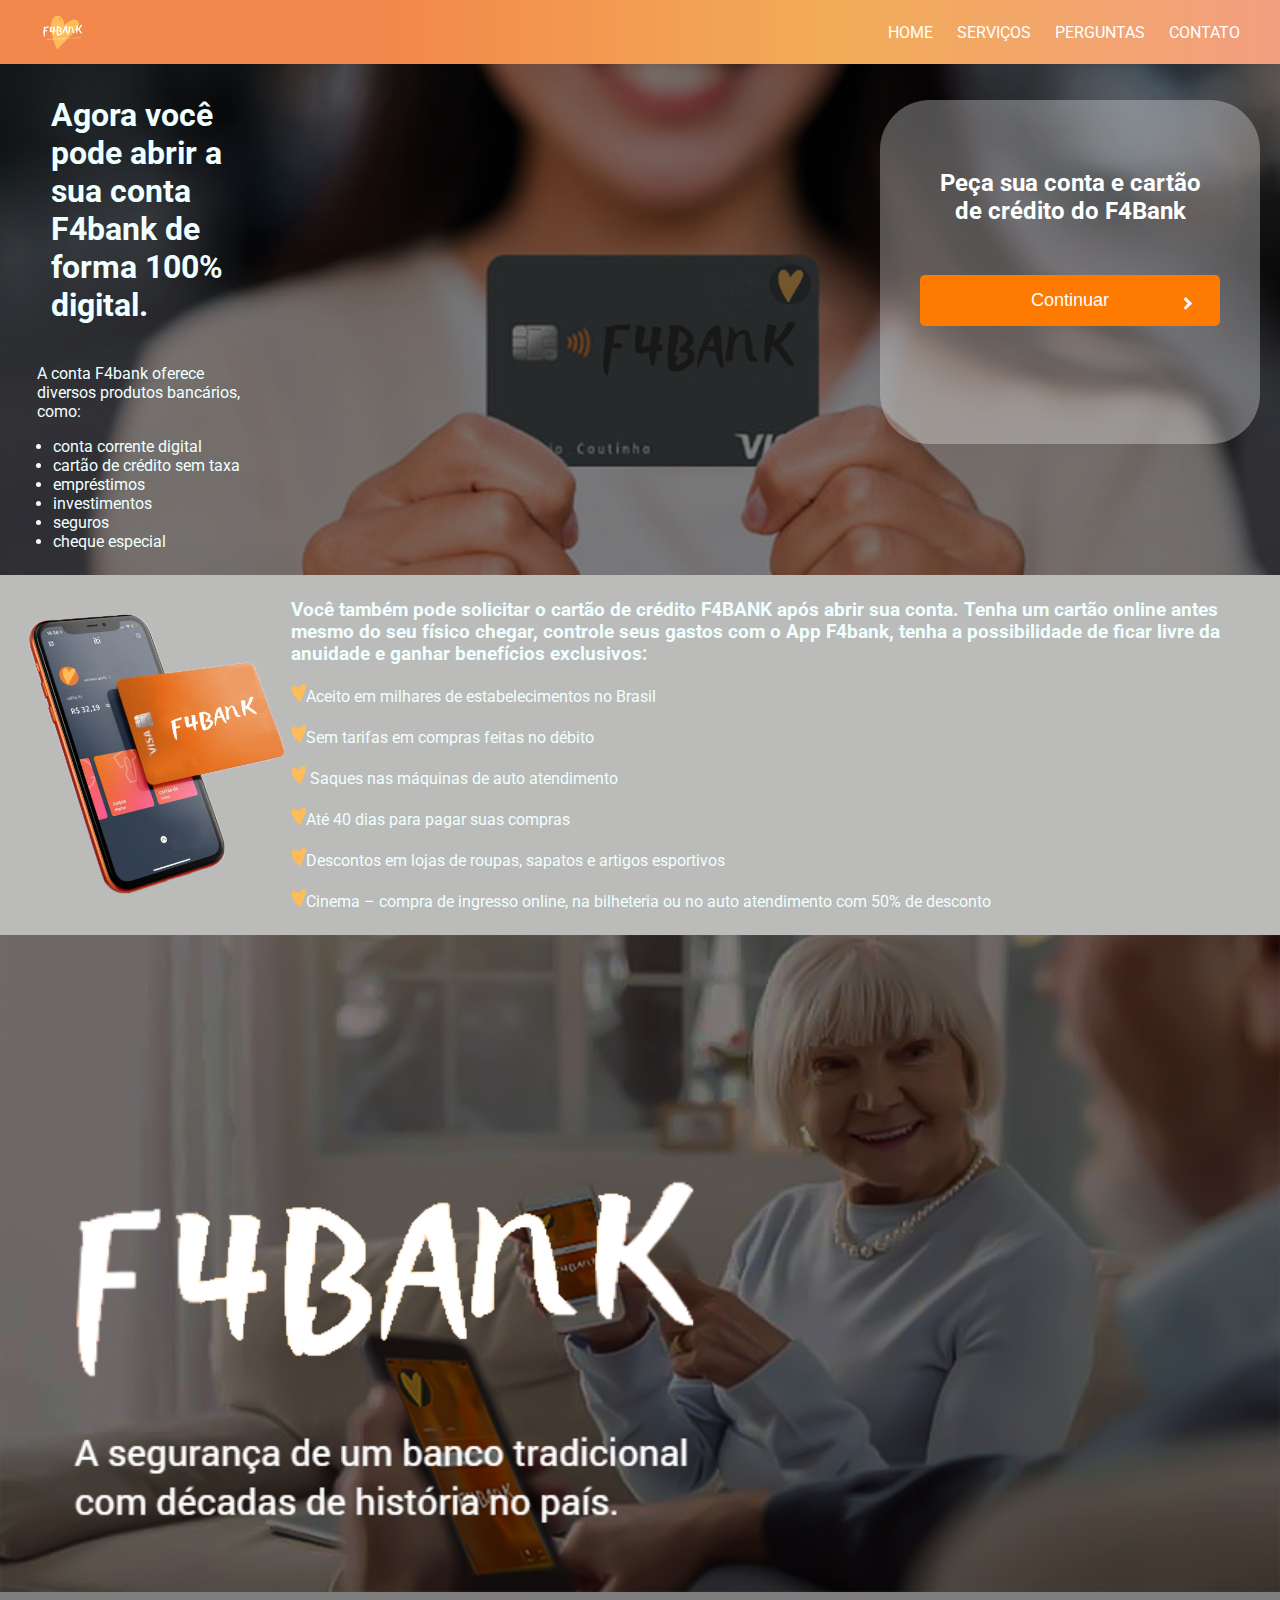
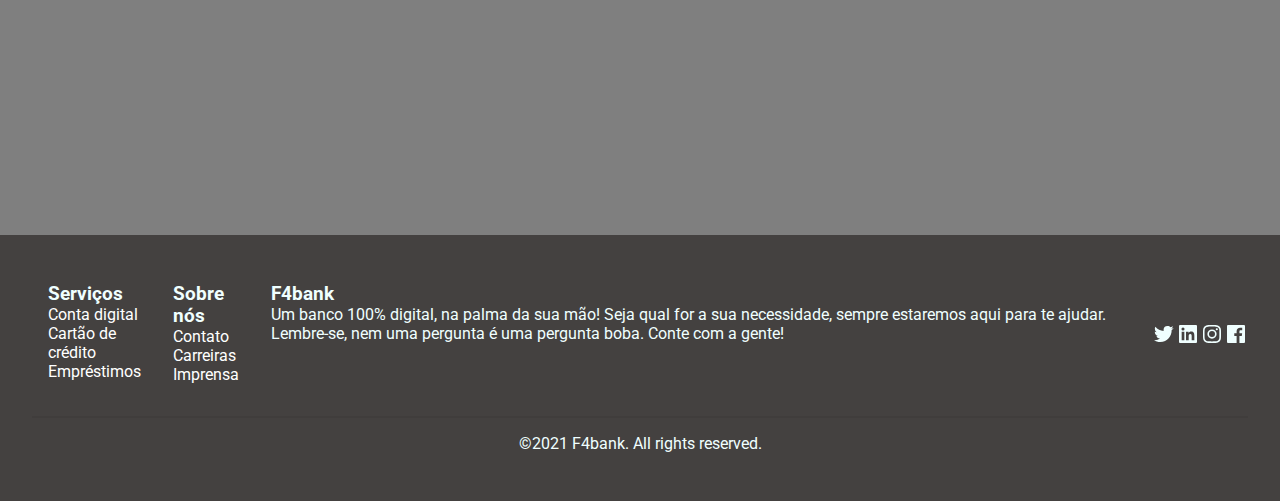
<file: projeto-f4bank/index.html>
<!DOCTYPE html>
<html lang="en">
<head>
    <meta charset="UTF-8">
    <meta http-equiv="X-UA-Compatible" content="IE=edge">
    <meta name="viewport" content="width=device-width, initial-scale=1.0">
    <title>Document</title>
    <link rel="stylesheet" type="text/css" href="styles.css">
</head>
<body class="container-flex">
    <header class="container-menu">
        
        <img id="logo-menu" src="img/f4bank-removebg-preview.png" alt="logo-f4bank">
        <nav class="menu">
            <input type="checkbox" id="check">
            <label for="check" class="check-btn">
                <img src="img/menu-regular-24.png" alt="abrir-menu-mobile" class="bx-menu-open">   
            </label> 
            
            <ul class="itens-menu">
                <li id="lista-menu"><a class="item 1" href="index.html">HOME</a></li>
                <li id="lista-menu"><a class="item 2" href="#">SERVIÇOS</a></li>
                <li id="lista-menu"><a class="item 3" href="#">PERGUNTAS</a></li>
                <li id="lista-menu"><a class="item 4" href="contato.html">CONTATO</a></li>
            </ul>      
        </nav>

    </header>
    <main class= "container-main" >
        
        <!-- PRIMEIRA SEÇÃO -->
        <section class= "primeira-secao">
            
            <div class="box-secao1">
                <h1 class="titulo"> Agora você  pode abrir a sua conta F4bank de 
                    forma 100% digital.
                </h1>                    
                    
                <p class="subtitulo"> A conta F4bank oferece diversos produtos bancários, como:</p>    
                    
                <ul class="lista"> 
                    <li>conta corrente digital</li> 
                    <li>cartão de crédito sem taxa</li> 
                    <li>empréstimos</li> 
                    <li>investimentos</li> 
                    <li>seguros</li> 
                    <li>cheque especial</li>                
                </ul>                
            </div>

            <div class="solicitar-conta">
                <h2>Peça sua conta e cartão<br> de crédito do F4Bank</h2>
                <a href="contato.html"><button>Continuar</button></a>
            </div>
        
        </section>
        
        <!-- SEGUNDA SEÇÃO -->
        <section class= "segunda-secao">
            <div class="box-img">
                <img  class="imagem-celular" src="img/segundofundo.png" alt="imagem do app do  F4bank e do cartão de crédito"/></img>    
            </div>
            
            
            <div class="box-secao2">
                <h3 id = "texto-secao2">Você também pode solicitar o cartão de crédito F4BANK após abrir sua conta. Tenha um cartão online antes mesmo do seu físico chegar, controle seus gastos com o App F4bank, tenha a possibilidade de ficar livre da anuidade e ganhar benefícios exclusivos:</h3><br>
            
                <ul class="lista-secao2"> 
                    <li><img id="heart" src="img/heart.png" height="18"></img>Aceito em milhares de estabelecimentos no Brasil </li> <br>
                    <li><img id="heart" src="img/heart.png" height="18"></img>Sem tarifas em compras feitas no débito</li> <br>
                    <li><img id="heart" src="img/heart.png" height="18"></img> Saques nas máquinas de auto atendimento</li><br>
                    <li><img id="heart" src="img/heart.png" height="18"></img>Até 40 dias para pagar suas compras</li> <br>
                    <li><img id="heart" src="img/heart.png" height="18"></img>Descontos em lojas de roupas, sapatos e artigos esportivos</li><br>
                    <li><img id="heart" src="img/heart.png" height="18"></img>Cinema – compra de ingresso online, na bilheteria ou no auto atendimento com 50% de desconto</li>
                </ul> 
            </div>
        </section>
        
        <!-- TERCEIRA SEÇÃO -->
        <section class= "terceira-secao">
            <div class="box-secao3">
                <img  class="imagem-container03" src="img/letra (1).png" alt="imagem do app do  F4bank e do cartão de crédito"/></img>                 
            </div>
        </section> 

    </main>
    <footer class="container-footer">

        <div class="bloco1-footer">
            <div class="lista-footer">
                <div class="bloco-texto1">
                    <h3>Serviços</h3>
                    <ul class="bloco-lista">
                        <li><a href="#">Conta digital</a></li>
                        <li><a href="#">Cartão de crédito</a></li>
                        <li><a href="#">Empréstimos</a></li>
                    </ul>
                </div>
                <div class="bloco-texto2">
                    <h3>Sobre nós</h3>
                    <ul class="bloco-lista">
                        <li><a href="contato.html">Contato</a></li>
                        <li><a href="#">Carreiras</a></li>
                        <li><a href="#">Imprensa</a></li>
                    </ul>
                </div>            
            </div>

            <div class="bloco-texto3">
                <h3>F4bank</h3>
                <p class="descricao">Um banco 100% digital, na palma da sua mão! Seja qual for
                    a sua necessidade, sempre estaremos aqui para te ajudar. Lembre-se, nem uma pergunta
                    é uma pergunta boba. Conte com a gente!
                </p>
            </div>
            
            <div class="redes-sociais">
                <svg xmlns="http://www.w3.org/2000/svg" width="24" height="24" viewBox="0 0 24 24" style="fill: rgb(240, 255, 255);transform: ;msFilter:;"><path d="M19.633 7.997c.013.175.013.349.013.523 0 5.325-4.053 11.461-11.46 11.461-2.282 0-4.402-.661-6.186-1.809.324.037.636.05.973.05a8.07 8.07 0 0 0 5.001-1.721 4.036 4.036 0 0 1-3.767-2.793c.249.037.499.062.761.062.361 0 .724-.05 1.061-.137a4.027 4.027 0 0 1-3.23-3.953v-.05c.537.299 1.16.486 1.82.511a4.022 4.022 0 0 1-1.796-3.354c0-.748.199-1.434.548-2.032a11.457 11.457 0 0 0 8.306 4.215c-.062-.3-.1-.611-.1-.923a4.026 4.026 0 0 1 4.028-4.028c1.16 0 2.207.486 2.943 1.272a7.957 7.957 0 0 0 2.556-.973 4.02 4.02 0 0 1-1.771 2.22 8.073 8.073 0 0 0 2.319-.624 8.645 8.645 0 0 1-2.019 2.083z"></path></svg>
                <svg xmlns="http://www.w3.org/2000/svg" width="24" height="24" viewBox="0 0 24 24" style="fill: rgb(240, 255, 255);transform: ;msFilter:;"><path d="M20 3H4a1 1 0 0 0-1 1v16a1 1 0 0 0 1 1h16a1 1 0 0 0 1-1V4a1 1 0 0 0-1-1zM8.339 18.337H5.667v-8.59h2.672v8.59zM7.003 8.574a1.548 1.548 0 1 1 0-3.096 1.548 1.548 0 0 1 0 3.096zm11.335 9.763h-2.669V14.16c0-.996-.018-2.277-1.388-2.277-1.39 0-1.601 1.086-1.601 2.207v4.248h-2.667v-8.59h2.56v1.174h.037c.355-.675 1.227-1.387 2.524-1.387 2.704 0 3.203 1.778 3.203 4.092v4.71z"></path></svg>
                <svg xmlns="http://www.w3.org/2000/svg" width="24" height="24" viewBox="0 0 24 24" style="fill: rgb(240, 255, 255);transform: ;msFilter:;"><path d="M11.999 7.377a4.623 4.623 0 1 0 0 9.248 4.623 4.623 0 0 0 0-9.248zm0 7.627a3.004 3.004 0 1 1 0-6.008 3.004 3.004 0 0 1 0 6.008z"></path><circle cx="16.806" cy="7.207" r="1.078"></circle><path d="M20.533 6.111A4.605 4.605 0 0 0 17.9 3.479a6.606 6.606 0 0 0-2.186-.42c-.963-.042-1.268-.054-3.71-.054s-2.755 0-3.71.054a6.554 6.554 0 0 0-2.184.42 4.6 4.6 0 0 0-2.633 2.632 6.585 6.585 0 0 0-.419 2.186c-.043.962-.056 1.267-.056 3.71 0 2.442 0 2.753.056 3.71.015.748.156 1.486.419 2.187a4.61 4.61 0 0 0 2.634 2.632 6.584 6.584 0 0 0 2.185.45c.963.042 1.268.055 3.71.055s2.755 0 3.71-.055a6.615 6.615 0 0 0 2.186-.419 4.613 4.613 0 0 0 2.633-2.633c.263-.7.404-1.438.419-2.186.043-.962.056-1.267.056-3.71s0-2.753-.056-3.71a6.581 6.581 0 0 0-.421-2.217zm-1.218 9.532a5.043 5.043 0 0 1-.311 1.688 2.987 2.987 0 0 1-1.712 1.711 4.985 4.985 0 0 1-1.67.311c-.95.044-1.218.055-3.654.055-2.438 0-2.687 0-3.655-.055a4.96 4.96 0 0 1-1.669-.311 2.985 2.985 0 0 1-1.719-1.711 5.08 5.08 0 0 1-.311-1.669c-.043-.95-.053-1.218-.053-3.654 0-2.437 0-2.686.053-3.655a5.038 5.038 0 0 1 .311-1.687c.305-.789.93-1.41 1.719-1.712a5.01 5.01 0 0 1 1.669-.311c.951-.043 1.218-.055 3.655-.055s2.687 0 3.654.055a4.96 4.96 0 0 1 1.67.311 2.991 2.991 0 0 1 1.712 1.712 5.08 5.08 0 0 1 .311 1.669c.043.951.054 1.218.054 3.655 0 2.436 0 2.698-.043 3.654h-.011z"></path></svg>
                <svg xmlns="http://www.w3.org/2000/svg" width="24" height="24" viewBox="0 0 24 24" style="fill: rgb(240, 255, 255);transform: ;msFilter:;"><path d="M20 3H4a1 1 0 0 0-1 1v16a1 1 0 0 0 1 1h8.615v-6.96h-2.338v-2.725h2.338v-2c0-2.325 1.42-3.592 3.5-3.592.699-.002 1.399.034 2.095.107v2.42h-1.435c-1.128 0-1.348.538-1.348 1.325v1.735h2.697l-.35 2.725h-2.348V21H20a1 1 0 0 0 1-1V4a1 1 0 0 0-1-1z"></path></svg>
            </div>
        </div>
        
        <div class="bloco2-footer">
            <p>©2021 F4bank. All rights reserved.</p> 
        </div>
    
    </footer>
</body>
</html>
</file>
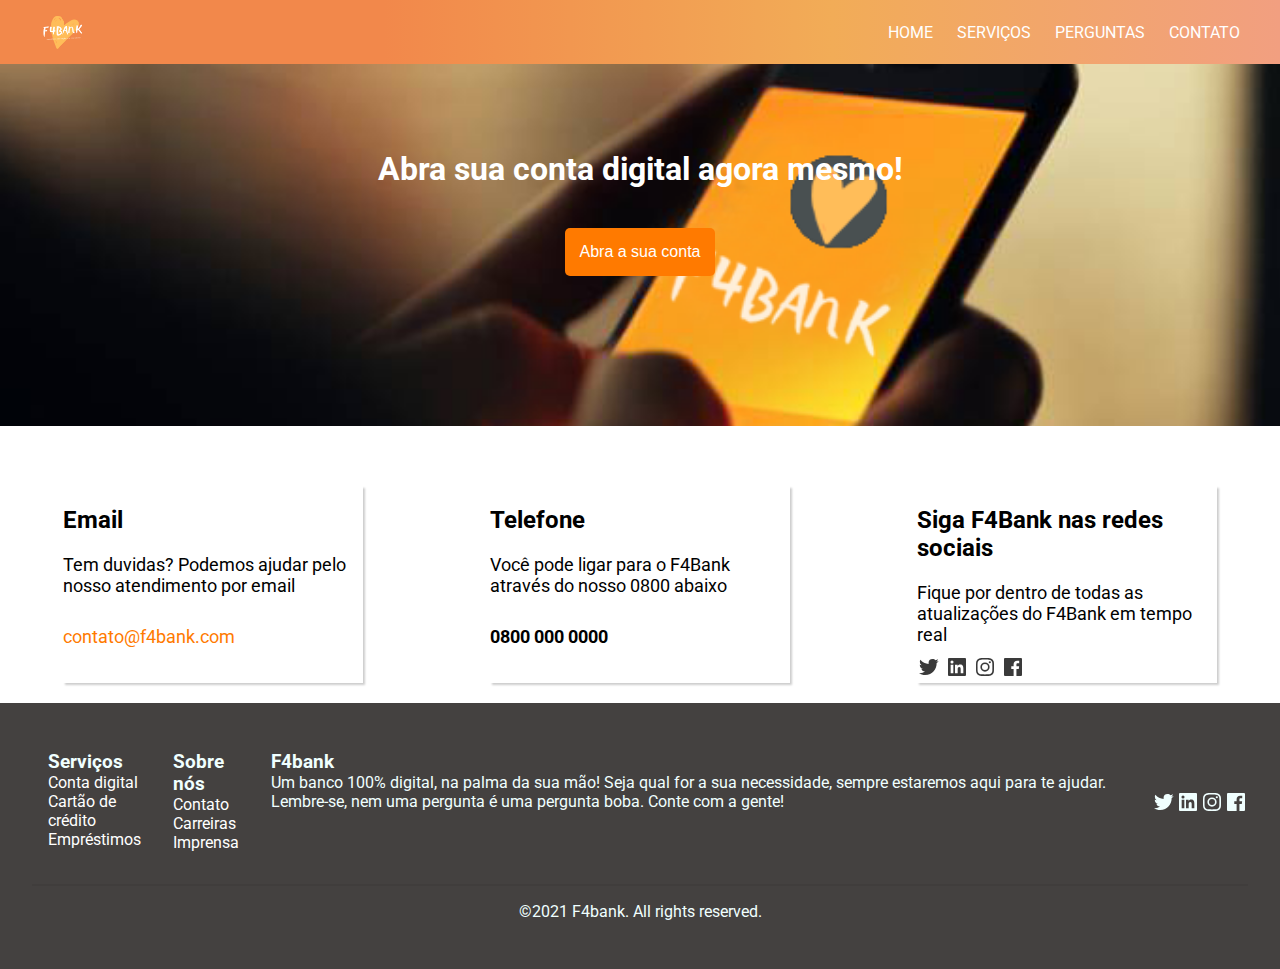
<file: projeto-f4bank/contato.html>
<!DOCTYPE html>
<html lang="en">
<head>
    <meta charset="UTF-8">
    <meta http-equiv="X-UA-Compatible" content="IE=edge">
    <meta name="viewport" content="width=device-width, initial-scale=1.0">
    <title>Document</title>
    <link rel="stylesheet" type="text/css" href="styles.css">
    <link rel="stylesheet" type="text/css" href="contato.css">
</head>
<body class="container-flex">
    <header class="container-menu">
        
        <img id="logo-menu" src="img/f4bank-removebg-preview.png" alt="logo-f4bank">
        <nav class="menu">
            <input type="checkbox" id="check">
            <label for="check" class="check-btn">
                <img src="img/menu-regular-24.png" alt="abrir-menu-mobile" class="bx-menu-open">   
            </label> 
            
            <ul class="itens-menu">
                <li id="lista-menu"><a class="item 1" href="index.html">HOME</a></li>
                <li id="lista-menu"><a class="item 2" href="#">SERVIÇOS</a></li>
                <li id="lista-menu"><a class="item 3" href="#">PERGUNTAS</a></li>
                <li id="lista-menu"><a class="item 4" href="contato.html">CONTATO</a></li>
            </ul>      
        </nav>

    </header>
    <main>
        <div class="conta-digital">
            
            <h1>Abra sua conta digital agora mesmo!</h1>
            <button class="btn-conta-digital">Abra a sua conta</button>


        </div>
        <div class="container-contato">
            <div class="email">
                <h2>Email</h2>
                <p>Tem duvidas? Podemos ajudar pelo nosso atendimento por email</p>
                <a id="email-contato" href="">contato@f4bank.com</a> 
            </div>

            <div class="telefone">
                <h2>Telefone</h2>
                <p>Você pode ligar para o F4Bank através do nosso 0800 abaixo</p>
                <p id="telefone-contato"><b>0800 000 0000</b></p>
            </div>

            <div class="sociais">
                <h2>Siga F4Bank nas redes sociais</h2>
                <p>Fique por dentro de todas as atualizações do F4Bank em tempo real</p>
                <svg xmlns="http://www.w3.org/2000/svg" width="24" height="24" viewBox="0 0 24 24" style="fill: rgb(58, 58, 58);transform: msFilter"><path d="M19.633 7.997c.013.175.013.349.013.523 0 5.325-4.053 11.461-11.46 11.461-2.282 0-4.402-.661-6.186-1.809.324.037.636.05.973.05a8.07 8.07 0 0 0 5.001-1.721 4.036 4.036 0 0 1-3.767-2.793c.249.037.499.062.761.062.361 0 .724-.05 1.061-.137a4.027 4.027 0 0 1-3.23-3.953v-.05c.537.299 1.16.486 1.82.511a4.022 4.022 0 0 1-1.796-3.354c0-.748.199-1.434.548-2.032a11.457 11.457 0 0 0 8.306 4.215c-.062-.3-.1-.611-.1-.923a4.026 4.026 0 0 1 4.028-4.028c1.16 0 2.207.486 2.943 1.272a7.957 7.957 0 0 0 2.556-.973 4.02 4.02 0 0 1-1.771 2.22 8.073 8.073 0 0 0 2.319-.624 8.645 8.645 0 0 1-2.019 2.083z"></path></svg>
                <svg xmlns="http://www.w3.org/2000/svg" width="24" height="24" viewBox="0 0 24 24" style="fill: rgb(58, 58, 58);transform: msFilter"><path d="M20 3H4a1 1 0 0 0-1 1v16a1 1 0 0 0 1 1h16a1 1 0 0 0 1-1V4a1 1 0 0 0-1-1zM8.339 18.337H5.667v-8.59h2.672v8.59zM7.003 8.574a1.548 1.548 0 1 1 0-3.096 1.548 1.548 0 0 1 0 3.096zm11.335 9.763h-2.669V14.16c0-.996-.018-2.277-1.388-2.277-1.39 0-1.601 1.086-1.601 2.207v4.248h-2.667v-8.59h2.56v1.174h.037c.355-.675 1.227-1.387 2.524-1.387 2.704 0 3.203 1.778 3.203 4.092v4.71z"></path></svg>
                <svg xmlns="http://www.w3.org/2000/svg" width="24" height="24" viewBox="0 0 24 24" style="fill: rgb(58, 58, 58);transform: msFilter"><path d="M11.999 7.377a4.623 4.623 0 1 0 0 9.248 4.623 4.623 0 0 0 0-9.248zm0 7.627a3.004 3.004 0 1 1 0-6.008 3.004 3.004 0 0 1 0 6.008z"></path><circle cx="16.806" cy="7.207" r="1.078"></circle><path d="M20.533 6.111A4.605 4.605 0 0 0 17.9 3.479a6.606 6.606 0 0 0-2.186-.42c-.963-.042-1.268-.054-3.71-.054s-2.755 0-3.71.054a6.554 6.554 0 0 0-2.184.42 4.6 4.6 0 0 0-2.633 2.632 6.585 6.585 0 0 0-.419 2.186c-.043.962-.056 1.267-.056 3.71 0 2.442 0 2.753.056 3.71.015.748.156 1.486.419 2.187a4.61 4.61 0 0 0 2.634 2.632 6.584 6.584 0 0 0 2.185.45c.963.042 1.268.055 3.71.055s2.755 0 3.71-.055a6.615 6.615 0 0 0 2.186-.419 4.613 4.613 0 0 0 2.633-2.633c.263-.7.404-1.438.419-2.186.043-.962.056-1.267.056-3.71s0-2.753-.056-3.71a6.581 6.581 0 0 0-.421-2.217zm-1.218 9.532a5.043 5.043 0 0 1-.311 1.688 2.987 2.987 0 0 1-1.712 1.711 4.985 4.985 0 0 1-1.67.311c-.95.044-1.218.055-3.654.055-2.438 0-2.687 0-3.655-.055a4.96 4.96 0 0 1-1.669-.311 2.985 2.985 0 0 1-1.719-1.711 5.08 5.08 0 0 1-.311-1.669c-.043-.95-.053-1.218-.053-3.654 0-2.437 0-2.686.053-3.655a5.038 5.038 0 0 1 .311-1.687c.305-.789.93-1.41 1.719-1.712a5.01 5.01 0 0 1 1.669-.311c.951-.043 1.218-.055 3.655-.055s2.687 0 3.654.055a4.96 4.96 0 0 1 1.67.311 2.991 2.991 0 0 1 1.712 1.712 5.08 5.08 0 0 1 .311 1.669c.043.951.054 1.218.054 3.655 0 2.436 0 2.698-.043 3.654h-.011z"></path></svg>
                <svg xmlns="http://www.w3.org/2000/svg" width="24" height="24" viewBox="0 0 24 24" style="fill: rgb(58, 58, 58);transform: msFilter"><path d="M20 3H4a1 1 0 0 0-1 1v16a1 1 0 0 0 1 1h8.615v-6.96h-2.338v-2.725h2.338v-2c0-2.325 1.42-3.592 3.5-3.592.699-.002 1.399.034 2.095.107v2.42h-1.435c-1.128 0-1.348.538-1.348 1.325v1.735h2.697l-.35 2.725h-2.348V21H20a1 1 0 0 0 1-1V4a1 1 0 0 0-1-1z"></path></svg>
            </div>
        </div>


    </main>
    <footer class="container-footer">

        <div class="bloco1-footer">
            <div class="lista-footer">
                <div class="bloco-texto1">
                    <h3>Serviços</h3>
                    <ul class="bloco-lista">
                        <li><a href="#">Conta digital</a></li>
                        <li><a href="#">Cartão de crédito</a></li>
                        <li><a href="#">Empréstimos</a></li>
                    </ul>
                </div>
                <div class="bloco-texto2">
                    <h3>Sobre nós</h3>
                    <ul class="bloco-lista">
                        <li><a href="contato.html">Contato</a></li>
                        <li><a href="#">Carreiras</a></li>
                        <li><a href="#">Imprensa</a></li>
                    </ul>
                </div>            
            </div>

            <div class="bloco-texto3">
                <h3>F4bank</h3>
                <p class="descricao">Um banco 100% digital, na palma da sua mão! Seja qual for
                    a sua necessidade, sempre estaremos aqui para te ajudar. Lembre-se, nem uma pergunta
                    é uma pergunta boba. Conte com a gente!
                </p>
            </div>
            
            <div class="redes-sociais">
                <svg xmlns="http://www.w3.org/2000/svg" width="24" height="24" viewBox="0 0 24 24" style="fill: rgb(240, 255, 255);transform: msFilter"><path d="M19.633 7.997c.013.175.013.349.013.523 0 5.325-4.053 11.461-11.46 11.461-2.282 0-4.402-.661-6.186-1.809.324.037.636.05.973.05a8.07 8.07 0 0 0 5.001-1.721 4.036 4.036 0 0 1-3.767-2.793c.249.037.499.062.761.062.361 0 .724-.05 1.061-.137a4.027 4.027 0 0 1-3.23-3.953v-.05c.537.299 1.16.486 1.82.511a4.022 4.022 0 0 1-1.796-3.354c0-.748.199-1.434.548-2.032a11.457 11.457 0 0 0 8.306 4.215c-.062-.3-.1-.611-.1-.923a4.026 4.026 0 0 1 4.028-4.028c1.16 0 2.207.486 2.943 1.272a7.957 7.957 0 0 0 2.556-.973 4.02 4.02 0 0 1-1.771 2.22 8.073 8.073 0 0 0 2.319-.624 8.645 8.645 0 0 1-2.019 2.083z"></path></svg>
                <svg xmlns="http://www.w3.org/2000/svg" width="24" height="24" viewBox="0 0 24 24" style="fill: rgb(240, 255, 255);transform: msFilter"><path d="M20 3H4a1 1 0 0 0-1 1v16a1 1 0 0 0 1 1h16a1 1 0 0 0 1-1V4a1 1 0 0 0-1-1zM8.339 18.337H5.667v-8.59h2.672v8.59zM7.003 8.574a1.548 1.548 0 1 1 0-3.096 1.548 1.548 0 0 1 0 3.096zm11.335 9.763h-2.669V14.16c0-.996-.018-2.277-1.388-2.277-1.39 0-1.601 1.086-1.601 2.207v4.248h-2.667v-8.59h2.56v1.174h.037c.355-.675 1.227-1.387 2.524-1.387 2.704 0 3.203 1.778 3.203 4.092v4.71z"></path></svg>
                <svg xmlns="http://www.w3.org/2000/svg" width="24" height="24" viewBox="0 0 24 24" style="fill: rgb(240, 255, 255);transform: msFilter"><path d="M11.999 7.377a4.623 4.623 0 1 0 0 9.248 4.623 4.623 0 0 0 0-9.248zm0 7.627a3.004 3.004 0 1 1 0-6.008 3.004 3.004 0 0 1 0 6.008z"></path><circle cx="16.806" cy="7.207" r="1.078"></circle><path d="M20.533 6.111A4.605 4.605 0 0 0 17.9 3.479a6.606 6.606 0 0 0-2.186-.42c-.963-.042-1.268-.054-3.71-.054s-2.755 0-3.71.054a6.554 6.554 0 0 0-2.184.42 4.6 4.6 0 0 0-2.633 2.632 6.585 6.585 0 0 0-.419 2.186c-.043.962-.056 1.267-.056 3.71 0 2.442 0 2.753.056 3.71.015.748.156 1.486.419 2.187a4.61 4.61 0 0 0 2.634 2.632 6.584 6.584 0 0 0 2.185.45c.963.042 1.268.055 3.71.055s2.755 0 3.71-.055a6.615 6.615 0 0 0 2.186-.419 4.613 4.613 0 0 0 2.633-2.633c.263-.7.404-1.438.419-2.186.043-.962.056-1.267.056-3.71s0-2.753-.056-3.71a6.581 6.581 0 0 0-.421-2.217zm-1.218 9.532a5.043 5.043 0 0 1-.311 1.688 2.987 2.987 0 0 1-1.712 1.711 4.985 4.985 0 0 1-1.67.311c-.95.044-1.218.055-3.654.055-2.438 0-2.687 0-3.655-.055a4.96 4.96 0 0 1-1.669-.311 2.985 2.985 0 0 1-1.719-1.711 5.08 5.08 0 0 1-.311-1.669c-.043-.95-.053-1.218-.053-3.654 0-2.437 0-2.686.053-3.655a5.038 5.038 0 0 1 .311-1.687c.305-.789.93-1.41 1.719-1.712a5.01 5.01 0 0 1 1.669-.311c.951-.043 1.218-.055 3.655-.055s2.687 0 3.654.055a4.96 4.96 0 0 1 1.67.311 2.991 2.991 0 0 1 1.712 1.712 5.08 5.08 0 0 1 .311 1.669c.043.951.054 1.218.054 3.655 0 2.436 0 2.698-.043 3.654h-.011z"></path></svg>
                <svg xmlns="http://www.w3.org/2000/svg" width="24" height="24" viewBox="0 0 24 24" style="fill: rgb(240, 255, 255);transform: msFilter"><path d="M20 3H4a1 1 0 0 0-1 1v16a1 1 0 0 0 1 1h8.615v-6.96h-2.338v-2.725h2.338v-2c0-2.325 1.42-3.592 3.5-3.592.699-.002 1.399.034 2.095.107v2.42h-1.435c-1.128 0-1.348.538-1.348 1.325v1.735h2.697l-.35 2.725h-2.348V21H20a1 1 0 0 0 1-1V4a1 1 0 0 0-1-1z"></path></svg>
            </div>
        </div>
        
        <div class="bloco2-footer">
            <p>©2021 F4bank. All rights reserved.</p> 
        </div>
    
    </footer>


    <div class="modal">
        <div id="modal" class="box">
            <form action="">
                <fieldset>
                    <button class="fechar">x</button>
                    <legend><b>Abra agora sua Conta Digital<b></legend>
                        <br>
                    <div class="input">
                        <input type="text" name="nome" id="nome" class="inputUsuario" required>
                        <label for="nome" class="label-contato">Nome completo</label>
                    </div>
                    <br><br>
                    
                    
                    <div class="input">
                        <input type="text" name="email" id="email" class="inputUsuario" required>
                        <label for="nome" class="label-contato">Email</label>
                    </div>
                    <br><br>


                    <div class="input">
                        <input type="tel" name="telefone" id="telefone" class="inputUsuario" required>
                        <label for="nome" class="label-contato">Telefone</label>
                    </div>
                    <br><br>


                        <label for="nome" ><b>Data de nascimento</b></label>
                        <input type="date" name="data_nascimento" id="data_nascimento" required>
                    <br><br>


                    <div class="input">
                        <input type="text" name="telefone" id="telefone" class="inputUsuario" required>
                        <label for="nome" class="label-contato">CPF</label>
                    </div>
                    <br><br>

                    
                    <input type="submit" name="submit" id="submit">
                    
                </fieldset>
            </form>
        </div>
    </div>


    <script>
        function iniciaModal(modalId) {
            const modal = document.getElementById(modalId);
            modal.classList.add('mostrar')
            modal.addEventListener('click', (e) => {
                if(e.target.className ==='fechar'){
                    modal.classList.remove('mostrar');
                }
            });
        }
        const botao = document.querySelector('.btn-conta-digital');
        botao.addEventListener('click', () => iniciaModal('modal'));
        
    </script>

</body>
</html>
</file>
<file: projeto-f4bank/styles.css>
/* ===================================== GOOGLE FONTS ===================================== */
@import url('https://fonts.googleapis.com/css2?family=Roboto&display=swap');

/* ===================================== VARIÁVEIS ===================================== */
:root{
    /* =================== CORES =================== */
    --cor-principal-menu: linear-gradient(90deg, #F2884B 30%, #F2AC57, #F29F80);;
    --cor-menu-mobile: linear-gradient(90deg, #F2884B 30%, #F2AC57, #F29F80);
    --cor-fonte-menu: white;
    --cor-hover-menu: #444140;

    /* =================== TIPOGRAFIA =================== */
    --font-body: 'Roboto', sans-serif;

    --altura-menu: 4rem;
    --padding-vertical-menu: 0 2rem;
    --padding-itens-menu: .5rem;
    --gap-itens-menu-desktop: .5rem;
    --border-radius-itens-menu: 1rem;
    --transicao-hover-itens-menu: 1s;
    --tamanho-logo-menu: 100%;
    --icone-btn-mobile: 3rem;
}

/* =================== BASE =================== */
*{
    margin: 0;
    padding: 0;
    box-sizing: border-box;
}
.container-flex{
    display: flex;
    flex-direction: column;
    font-family: var(--font-body);
}

/* =================== ESTILIZAÇÃO MENU =================== */
.container-menu{
    display: flex;
    justify-content: space-between;
    align-items: center;
    position: fixed;
    width: 100%;
    height: var(--altura-menu);
    padding: var(--padding-vertical-menu);
    background-image: var(--cor-principal-menu);
    z-index: 20;
}

.itens-menu{
    display: flex;
    gap: var(--gap-itens-menu-desktop);
}

#lista-menu{
    list-style: none;
}

.item{
    text-decoration: none;
    padding: var(--padding-itens-menu);
    color: var(--cor-fonte-menu);
    border-radius: var(--border-radius-itens-menu);
}

.item:hover{
    background-color: var(--cor-hover-menu);
    transition: var(--transicao-hover-itens-menu);
}

#logo-menu{
    height: var(--tamanho-logo-menu);
}

#check{
    display: none;
}

.bx-menu-open{
    display: none;
    height: var(--icone-btn-mobile);
    cursor: pointer;
}

/* =================== ESTILIZAÇÃO CONTEÚDO =================== */
.container-main{
    display: flex;
    flex-direction: column;
    padding: var(--altura-menu) 0 0 0;
    height: 100%;
    min-height: 100%;
    flex-grow: 1;
}


/* =================== PRIMEIRA SEÇÃO =================== */

.primeira-secao{
    display: flex;
    flex-direction: column;
    width: 100%;
    color: azure;
    background-image: url("img/menina\ com\ cartao\ sorriso.jpg");
    background-repeat: no-repeat;
    background-size: 100%;
    
}

.box-secao1{
    background: rgba(0, 0, 0, 0.5);
    padding-bottom: 1rem;
}

.titulo{
    padding: 1em 1.6em;
    max-width: 300px;
}

.subtitulo{
    padding: .5em 2.3em;
    max-width: 300px;
}

.lista{
    padding: .5em 3.3em;
    max-width: 300px;
}

/* =================== SEGUNDA SEÇÃO =================== */
.segunda-secao{
    display: flex;
    justify-content: center;
    align-items: center;
    background-color: #bbbbba;
    color: azure;
    width: 100%;
    padding: 1.5rem;
}

.box-img{
    width: 50%;
    height: 100%;
}

.box-textos{
    width: 50%;
    height: 100%;
}

.lista-secao2{
    list-style: none;
}

.imagem-celular{
    width: 100%;
}

/* =================== TERCEIRA SEÇÃO =================== */
.terceira-secao{
    width: 100%;
    background-image: url("img/avôs.png");
    background-repeat: no-repeat;
    background-size: 100%;
}

.box-secao3{
    background: rgba(0, 0, 0, 0.5);
    height: 100vh;
}

.imagem-container03{
    height: 85%;
}

/* =================== ESTILIZAÇÃO RODAPÉ =================== */
.container-footer{
    display: flex;
    flex-direction: column;
    justify-content: center;
    align-items:flex-start;
    background-color: #444140;
    color: azure;
    width: 100%;
    height: auto;
    padding: 2rem;
    margin-top: auto;
    clear: both;    
}

.bloco1-footer{
    display: flex;
    border-bottom: 2px solid rgba(0, 0, 0, .06);
    padding-bottom: 1em;
}

.bloco2-footer{
    padding: 1em;
    align-self: center;
}

.lista-footer{
    display: flex;
}

.bloco-lista{
    list-style: none;
}

footer div ul li a{
    text-decoration: none;
    color: white;
}
footer div ul li a:hover{
    color: #F2884B;
    transition: .2s;
    
}

.bloco-texto1{
    display: flex;
    flex-direction: column;
    /* width: 20vw; */
    padding: 1rem 1rem;

}


.bloco-texto2{
    display: flex;
    flex-direction: column;
    /* width: 20vw; */
    padding: 1rem 1rem;
}

.bloco-texto3{
    display: flex;
    flex-direction: column;
    /* width: 20vw; */
    padding: 1rem 1rem;
}

.redes-sociais{
    display: flex;
    align-self: center;
    cursor: pointer;
}

.redes-sociais a img:hover{
    color:  #F2884B;
    transition: .2s;
}

svg:hover path{
    fill:  #F2884B;    
}

/* =================== RESPONSIVIDADE =================== */
@media screen and (max-width: 800px) {
    .bx-menu-open{
        display: block;
    }

    .itens-menu{
        display: flex;
        flex-direction: column;
        justify-content:flex-start;
        align-items: center;
        position: absolute;
        width: 100%;
        height: calc(100vh - 8rem);
        top: 8rem;
        left: -110%;
        position: fixed;
        width: 100vw;
        height: 100vh;
        top: var(--altura-menu);
        left: -100%;
        padding: 1rem;        
        background-image: var(--cor-menu-mobile);
        transition: linear .5s;
        overflow-y: auto;
        z-index: 1000;
    }

    #lista-menu{
        display: flex;
        justify-content: center;
        align-items: center;
        height: 3rem;
        width: 100%;
        border-bottom: 2px solid rgba(0, 0, 0, .05);
    }
    .item{
        width: 100%;
        text-align: center;
    }

    .bx-menu-open:hover{
        height: 3.5rem ;
        transition: .5s;
    }

    #check:checked ~ .itens-menu{ /* Se 'checked', ativa menu mobile!*/
        left: 0;
    }

    /* =================== PRIMEIRA SEÇÃO =================== */

    .primeira-secao{
        background-image: url("img/imageminicial.png");
        background-repeat: no-repeat;
        background-position: center;
        background-size: cover;
    }

    /* =================== SEGUNDA SEÇÃO =================== */

    .segunda-secao{
        display: flex;
        flex-direction: column;
        justify-content: center;
        align-items: center;
        width: 100%;
        padding: 1.5rem;
    }

    .box-img{
        display: flex;
        justify-content: center;
        align-items: center;
        width: 100%;
        height: 100%;
    }
    
    .box-secao2{
        width: 100%;
        height: 100%;
    }

    .imagem-celular{
        width: 90%;
    }

    /* =================== TERCEIRA SEÇÃO =================== */

    .terceira-secao{
        background-image: url("img/avôs.png");
        background-repeat: no-repeat;
        background-position:top ;
        background-size: cover;
    }

    .imagem-container03{
        height: 50%;
    }

    /* =================== RODAPÉ =================== */

    .container-footer{
        display: flex;
        flex-direction: column;
        justify-content: center;
        align-items:flex-start  ;
        background-color: #444140;
        color: azure;
        width: 100%;
        height: auto;
        padding: 2rem;
        margin-top: auto;
        clear: both;    
    }

    .bloco1-footer{
        display: flex;
        flex-direction: column;
    }
    
    

}

/* Solicitando cartão */

.solicitar-conta {
    top: 100px;
    right: 0;
    position: absolute;
    background-color: rgba(255, 255, 255, 0.3);
    width: 380px;
    height: 344px;
    border-radius: 50px;
    text-align: center;
    margin-right: 20px;
  }
  
  .solicitar-conta h2 {
    margin-top: 50px;
    color: #fff;
  }
  
  .solicitar-conta button {
    margin-top: 50px;
    padding: 15px;
    border: none;
    border-radius: 5px;
    background-color: #ff7a00;
    color: #fff;
    font-size: 1.125em;
    width: 300px;
    transition: .3s;
    cursor: pointer;
  }
  
  .solicitar-conta button:hover {
    background-color: #b15500;
  }
  
  .solicitar-conta::before {
    position: relative;
    top: 193px;
    right: -120px;
    content: "";
    display: inline-block;
    width: 0.4em;
    height: 0.4em;
    border-right: 0.2em solid #fff;
    border-top: 0.2em solid #fff;
    transform: rotate(45deg);
    margin-right: 0.5em;
  }

  @media screen and (max-width: 800px){
      .solicitar-conta{
          display: none;
      }
  }
</file>
<file: projeto-f4bank/contato.css>
/* Container conteudo contato */

.container-contato {
  display: flex;
  flex-direction: row;
  flex-wrap: wrap;
  justify-content: space-around;
}


/* Botão e background para abrir conta digital e o formulario */
.conta-digital {
  background-image: url(img/f4bank02.png);
  background-repeat: no-repeat;
  background-size: cover;
  background-position: center;
  padding: 150px;
  display: flex;
  flex-direction: column;
  align-items: center;
}

.conta-digital h1 {
  font-size: 2em;
  margin-bottom: 40px;
  color: #fff;
}



.btn-conta-digital {
  padding: 15px;
  color: #fff;
  background-color: #ff7a00;
  border-radius: 5px;
  font-size: 1em;
  cursor: pointer;
  border: none;
  transition: .3s;
}


.btn-conta-digital:hover {
  background-color: #b15500;
}


.box {
  top: 0px;
  height: 100vh;
  position: fixed;
  background-color: #444140;
  padding: 15px;
  width: 50%;
  color: #fff;
  text-align: center;
  right: 0px;
  z-index: 2000;
  display: none;
}

fieldset {
  position: relative;
  border: none;
}

legend {
  position: relative;
  font-size: 20px;
  padding: 20px;
}

.input {
  position: relative;
}

.inputUsuario {
  background: none;
  border: none;
  border-bottom: 1px solid #fff;
  color: #fff;
  font-size: 15px;
  outline: none;
  width: 50%;
  letter-spacing: 1px;
}

.label-contato {
  position: absolute;
  top: 0px;
  left: 25%;
  pointer-events: none;
  transition: .5s;
  text-align: center;
  
}

.inputUsuario:focus ~ .label-contato, 
.inputUsuario:valid ~ .label-contato {
  top: -20px;
  font-size: 12px;
  color: #ff7a00;
}

#data_nascimento {
  border: none;
  padding: 8px;
  border-radius: 10px;
  outline: none;
  font-size: 15px;
  margin-top: 20px;
  margin-bottom: 20px;
}

#submit {
  background-color: #ff7a00;
  width: 50%;
  border: none;
  padding: 15px;
  color: #fff;
  font-size: 15px;
  cursor: pointer;
  border-radius: 5px;
  transition: .3s;
}

#submit:hover {
  background-color: #b15500;
}

.fechar {
  position: absolute;
  font-size: 1em;
  top: -60px;
  right: 0;
  width: 50px;
  height: 50px;
  border-radius: 50%;
  border: 4px solid #ff7a00;
  background: #ff7a00;
  color: #fff;
  cursor: pointer;
}

.box.mostrar {
  display: block;
}

/* Estilização do conteudo */

.container-contato {
  margin-bottom: 20px;
}

.container-contato h2 {
  margin-top: 20px;
  margin-bottom: 20px;
}

.container-contato p {
  font-size: 1.125em;
  margin-bottom: 10px;
}

.email {
  margin-top: 60px;
  max-width: 300px;
  box-shadow: 2px 2px 2px rgba(0, 0, 0, 0.2);
}

.telefone {
  margin-top: 60px;
  max-width: 300px;
  box-shadow: 2px 2px 2px rgba(0, 0, 0, 0.2);
}


.sociais {
  margin-top: 60px;
  max-width: 300px;
  box-shadow: 2px 2px 2px rgba(0, 0, 0, 0.2);
}

#email-contato {
  display: inline-block;
  color: #ff7a00;
  margin-top: 20px;
  text-decoration: none;
  font-size: 1.125em;
}

#telefone-contato {
  display: inline-block;
  margin-top: 20px;
  font-size: 1.125em;
}

/* Responsivo */

@media screen and (max-width: 800px) {
  .conta-digital h1 {
    width: 50vh;
    text-align: center;
    font-size: 1.5em;
  }

  .btn-conta-digital {
    width: 30vh;
  }

  .fechar {
    width: 30px;
    height: 30px;
    top: -126px;
    right: -2px;
  }
}
</file>
